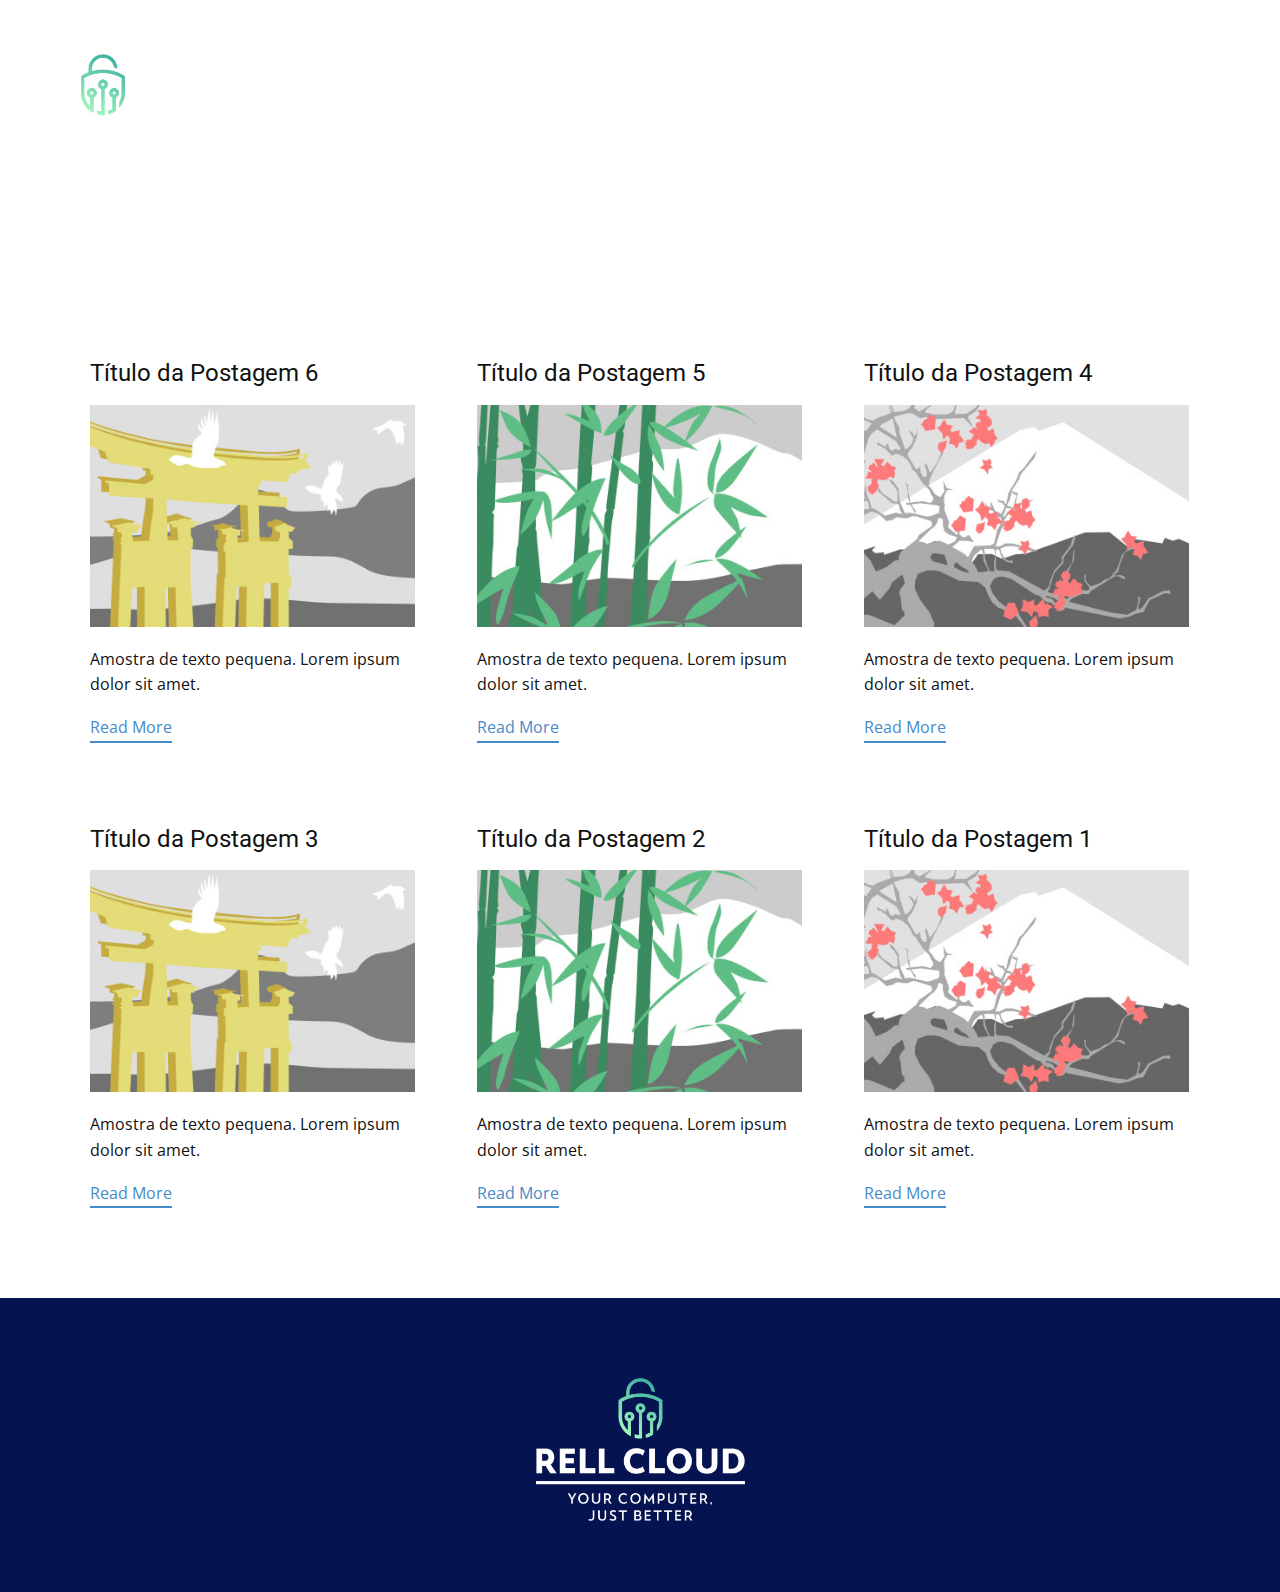
<file: blog/blog.html>
<html style="font-size: 16px;" lang="pt"><head>
    <meta name="viewport" content="width=device-width, initial-scale=1.0">
    <meta charset="utf-8">
    <meta name="keywords" content="">
    <meta name="description" content="">
    <title>Blog Template</title>
    <link rel="stylesheet" href="../nicepage.css" media="screen">
<link rel="stylesheet" href="../Blog-Template.css" media="screen">
    <script class="u-script" type="text/javascript" src="../jquery.js" "="" defer=""></script>
    <script class="u-script" type="text/javascript" src="../nicepage.js" "="" defer=""></script>
    <meta name="generator" content="Nicepage 4.17.10, nicepage.com">
    <link id="u-theme-google-font" rel="stylesheet" href="https://fonts.googleapis.com/css?family=Roboto:100,100i,300,300i,400,400i,500,500i,700,700i,900,900i|Open+Sans:300,300i,400,400i,500,500i,600,600i,700,700i,800,800i">
    
    
    <script type="application/ld+json">{
		"@context": "http://schema.org",
		"@type": "Organization",
		"name": "RellCloud",
		"logo": "images/simple-logo-template-for-a-security-systems-company-453-el111.png"
}</script>
    <meta name="theme-color" content="#478ac9">
  </head>
  <body class="u-body u-xl-mode" data-lang="pt"><header class="u-clearfix u-header u-header" id="sec-b55a"><div class="u-clearfix u-sheet u-sheet-1">
        <a href="../RellCloud.html" data-page-id="83393785" class="u-image u-logo u-image-1" data-image-width="4000" data-image-height="4000" title="RellCloud">
          <img src="../images/simple-logo-template-for-a-security-systems-company-453-el111.png" class="u-logo-image u-logo-image-1">
        </a>
      </div></header>
    <section class="u-clearfix u-section-1" id="sec-5827">
      <div class="u-clearfix u-sheet u-valign-middle u-sheet-1"><!--blog--><!--blog_options_json--><!--{"type":"Recent","source":"","tags":"","count":""}--><!--/blog_options_json-->
        <div class="u-blog u-expanded-width u-repeater u-repeater-1"><!--blog_post-->
          <div class="u-blog-post u-container-style u-repeater-item u-white u-repeater-item-1">
            <div class="u-container-layout u-similar-container u-valign-top u-container-layout-1"><!--blog_post_header-->
              <h4 class="u-blog-control u-text u-text-1">
                <a class="u-post-header-link" href="../blog/post-5.html">Título da Postagem 6</a>
              </h4><!--/blog_post_header--><!--blog_post_image-->
              <a class="u-post-header-link" href="../blog/post-5.html"><img alt="" class="u-blog-control u-expanded-width u-image u-image-default u-image-1" src="../images/8ad73f3c.jpeg"></a><!--/blog_post_image--><!--blog_post_content-->
              <div class="u-blog-control u-post-content u-text u-text-2 fr-view">Amostra de texto pequena. Lorem ipsum dolor sit amet.</div><!--/blog_post_content--><!--blog_post_readmore-->
              <a href="../blog/post-5.html" class="u-blog-control u-border-2 u-border-palette-1-base u-btn u-btn-rectangle u-button-style u-none u-btn-1"><!--blog_post_readmore_content--><!--options_json--><!--{"content":"Read More","defaultValue":"Ler Mais"}--><!--/options_json-->Read More<!--/blog_post_readmore_content--></a><!--/blog_post_readmore-->
            </div>
          </div><div class="u-blog-post u-container-style u-repeater-item u-video-cover u-white">
            <div class="u-container-layout u-similar-container u-valign-top u-container-layout-2"><!--blog_post_header-->
              <h4 class="u-blog-control u-text u-text-3">
                <a class="u-post-header-link" href="../blog/post-4.html">Título da Postagem 5</a>
              </h4><!--/blog_post_header--><!--blog_post_image-->
              <a class="u-post-header-link" href="../blog/post-4.html"><img alt="" class="u-blog-control u-expanded-width u-image u-image-default u-image-2" src="../images/68f64b9d.jpeg"></a><!--/blog_post_image--><!--blog_post_content-->
              <div class="u-blog-control u-post-content u-text u-text-4 fr-view">Amostra de texto pequena. Lorem ipsum dolor sit amet.</div><!--/blog_post_content--><!--blog_post_readmore-->
              <a href="../blog/post-4.html" class="u-blog-control u-border-2 u-border-palette-1-base u-btn u-btn-rectangle u-button-style u-none u-btn-2"><!--blog_post_readmore_content--><!--options_json--><!--{"content":"Read More","defaultValue":"Ler Mais"}--><!--/options_json-->Read More<!--/blog_post_readmore_content--></a><!--/blog_post_readmore-->
            </div>
          </div><div class="u-blog-post u-container-style u-repeater-item u-video-cover u-white">
            <div class="u-container-layout u-similar-container u-valign-top u-container-layout-3"><!--blog_post_header-->
              <h4 class="u-blog-control u-text u-text-5">
                <a class="u-post-header-link" href="../blog/post-3.html">Título da Postagem 4</a>
              </h4><!--/blog_post_header--><!--blog_post_image-->
              <a class="u-post-header-link" href="../blog/post-3.html"><img alt="" class="u-blog-control u-expanded-width u-image u-image-default u-image-3" src="../images/0fd3416c.jpeg"></a><!--/blog_post_image--><!--blog_post_content-->
              <div class="u-blog-control u-post-content u-text u-text-6 fr-view">Amostra de texto pequena. Lorem ipsum dolor sit amet.</div><!--/blog_post_content--><!--blog_post_readmore-->
              <a href="../blog/post-3.html" class="u-blog-control u-border-2 u-border-palette-1-base u-btn u-btn-rectangle u-button-style u-none u-btn-3"><!--blog_post_readmore_content--><!--options_json--><!--{"content":"Read More","defaultValue":"Ler Mais"}--><!--/options_json-->Read More<!--/blog_post_readmore_content--></a><!--/blog_post_readmore-->
            </div>
          </div><div class="u-blog-post u-container-style u-repeater-item u-white u-repeater-item-1">
            <div class="u-container-layout u-similar-container u-valign-top u-container-layout-1"><!--blog_post_header-->
              <h4 class="u-blog-control u-text u-text-1">
                <a class="u-post-header-link" href="../blog/post-2.html">Título da Postagem 3</a>
              </h4><!--/blog_post_header--><!--blog_post_image-->
              <a class="u-post-header-link" href="../blog/post-2.html"><img alt="" class="u-blog-control u-expanded-width u-image u-image-default u-image-1" src="../images/8ad73f3c.jpeg"></a><!--/blog_post_image--><!--blog_post_content-->
              <div class="u-blog-control u-post-content u-text u-text-2 fr-view">Amostra de texto pequena. Lorem ipsum dolor sit amet.</div><!--/blog_post_content--><!--blog_post_readmore-->
              <a href="../blog/post-2.html" class="u-blog-control u-border-2 u-border-palette-1-base u-btn u-btn-rectangle u-button-style u-none u-btn-1"><!--blog_post_readmore_content--><!--options_json--><!--{"content":"Read More","defaultValue":"Ler Mais"}--><!--/options_json-->Read More<!--/blog_post_readmore_content--></a><!--/blog_post_readmore-->
            </div>
          </div><div class="u-blog-post u-container-style u-repeater-item u-video-cover u-white">
            <div class="u-container-layout u-similar-container u-valign-top u-container-layout-2"><!--blog_post_header-->
              <h4 class="u-blog-control u-text u-text-3">
                <a class="u-post-header-link" href="../blog/post-1.html">Título da Postagem 2</a>
              </h4><!--/blog_post_header--><!--blog_post_image-->
              <a class="u-post-header-link" href="../blog/post-1.html"><img alt="" class="u-blog-control u-expanded-width u-image u-image-default u-image-2" src="../images/68f64b9d.jpeg"></a><!--/blog_post_image--><!--blog_post_content-->
              <div class="u-blog-control u-post-content u-text u-text-4 fr-view">Amostra de texto pequena. Lorem ipsum dolor sit amet.</div><!--/blog_post_content--><!--blog_post_readmore-->
              <a href="../blog/post-1.html" class="u-blog-control u-border-2 u-border-palette-1-base u-btn u-btn-rectangle u-button-style u-none u-btn-2"><!--blog_post_readmore_content--><!--options_json--><!--{"content":"Read More","defaultValue":"Ler Mais"}--><!--/options_json-->Read More<!--/blog_post_readmore_content--></a><!--/blog_post_readmore-->
            </div>
          </div><div class="u-blog-post u-container-style u-repeater-item u-video-cover u-white">
            <div class="u-container-layout u-similar-container u-valign-top u-container-layout-3"><!--blog_post_header-->
              <h4 class="u-blog-control u-text u-text-5">
                <a class="u-post-header-link" href="../blog/post.html">Título da Postagem 1</a>
              </h4><!--/blog_post_header--><!--blog_post_image-->
              <a class="u-post-header-link" href="../blog/post.html"><img alt="" class="u-blog-control u-expanded-width u-image u-image-default u-image-3" src="../images/0fd3416c.jpeg"></a><!--/blog_post_image--><!--blog_post_content-->
              <div class="u-blog-control u-post-content u-text u-text-6 fr-view">Amostra de texto pequena. Lorem ipsum dolor sit amet.</div><!--/blog_post_content--><!--blog_post_readmore-->
              <a href="../blog/post.html" class="u-blog-control u-border-2 u-border-palette-1-base u-btn u-btn-rectangle u-button-style u-none u-btn-3"><!--blog_post_readmore_content--><!--options_json--><!--{"content":"Read More","defaultValue":"Ler Mais"}--><!--/options_json-->Read More<!--/blog_post_readmore_content--></a><!--/blog_post_readmore-->
            </div>
          </div><!--/blog_post--><!--blog_post-->
          <!--/blog_post--><!--blog_post-->
          <!--/blog_post-->
        </div><!--/blog-->
      </div>
    </section>
    
    
    <footer class="u-clearfix u-custom-color-3 u-footer" id="sec-8838"><div class="u-clearfix u-sheet u-sheet-1">
        <a href="https://nicepage.com" class="u-image u-logo u-image-1" data-image-width="4000" data-image-height="4000">
          <img src="../images/simple-logo-template-for-a-security-systems-company-453-el11.png" class="u-logo-image u-logo-image-1">
        </a>
      </div></footer>
  
</body></html>
</file>
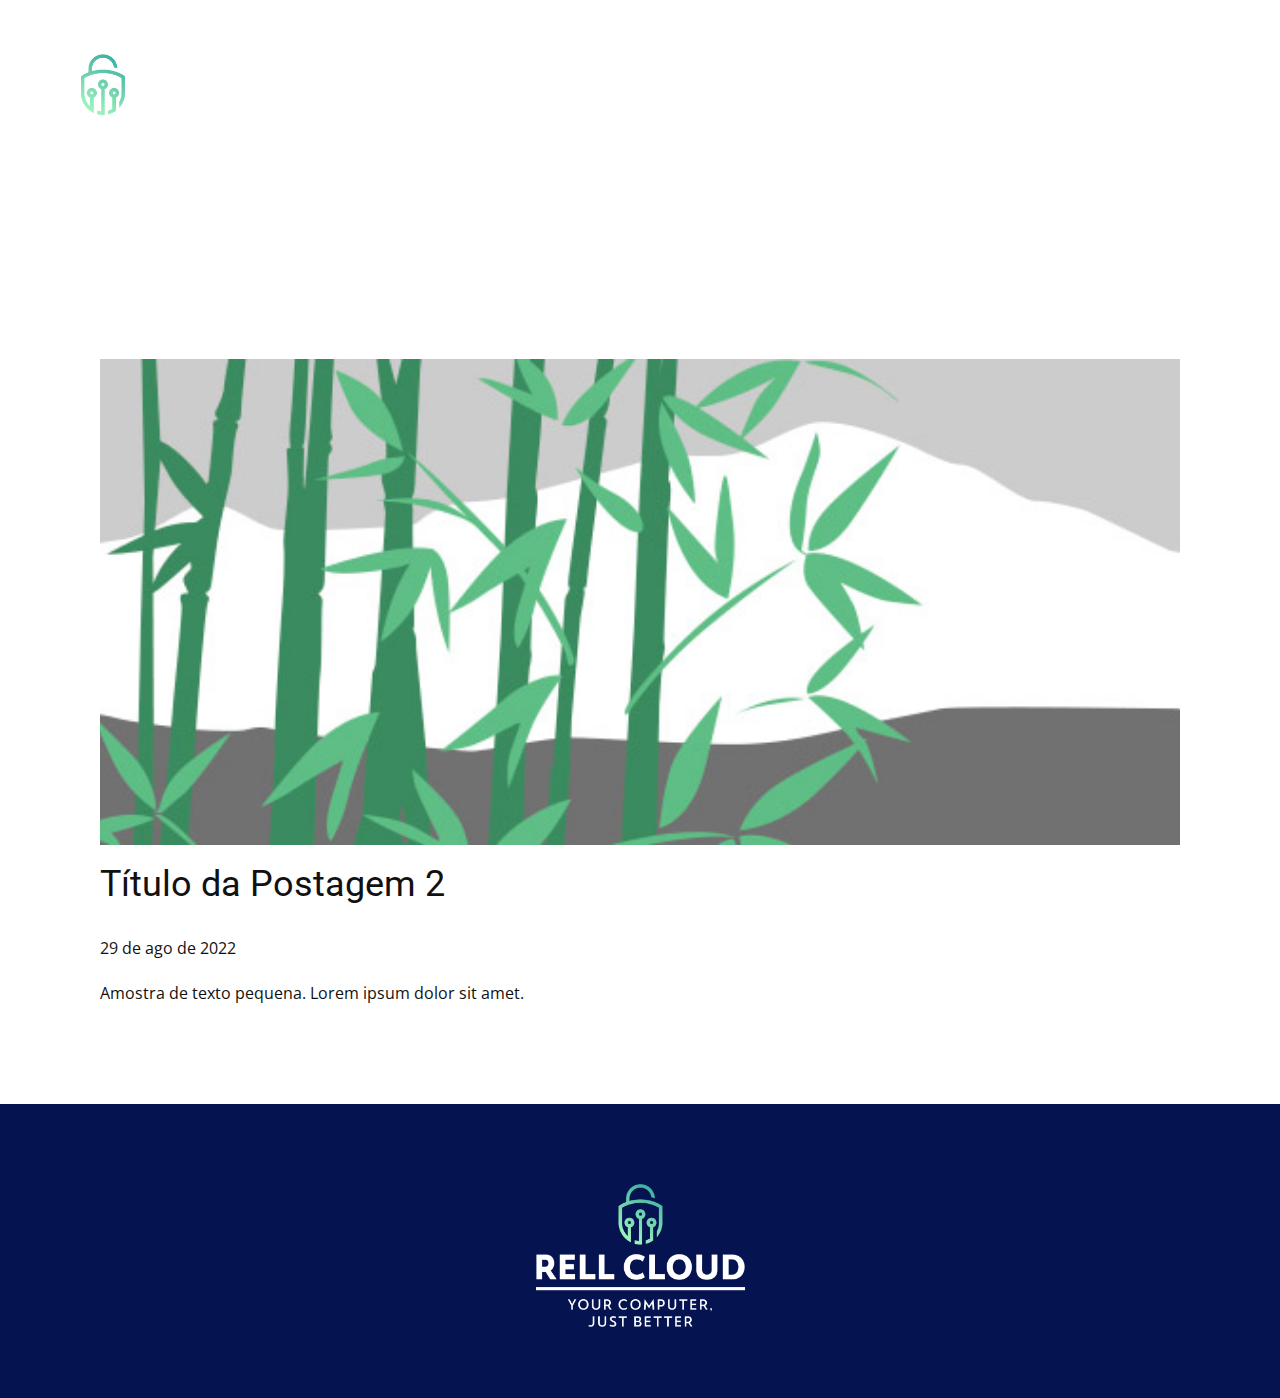
<file: blog/post-1.html>
<!doctype html>
<html style="font-size: 16px;" lang="pt"><head>
    <meta name="viewport" content="width=device-width, initial-scale=1.0">
    <meta charset="utf-8">
    <meta name="keywords" content="Título da Postagem 1">
    <meta name="description" content="">
    <title>Título da Postagem 2</title>
    <link rel="stylesheet" href="../nicepage.css" media="screen">
<link rel="stylesheet" href="../Post-Template.css" media="screen">
    <script class="u-script" type="text/javascript" src="../jquery.js" "="" defer=""></script>
    <script class="u-script" type="text/javascript" src="../nicepage.js" "="" defer=""></script>
    <meta name="generator" content="Nicepage 4.17.10, nicepage.com">
    <link id="u-theme-google-font" rel="stylesheet" href="https://fonts.googleapis.com/css?family=Roboto:100,100i,300,300i,400,400i,500,500i,700,700i,900,900i|Open+Sans:300,300i,400,400i,500,500i,600,600i,700,700i,800,800i">
    
    
    <script type="application/ld+json">{
		"@context": "http://schema.org",
		"@type": "Organization",
		"name": "RellCloud",
		"logo": "images/simple-logo-template-for-a-security-systems-company-453-el111.png"
}</script>
    <meta name="theme-color" content="#478ac9">
  </head>
  <body class="u-body u-xl-mode" data-lang="pt"><header class="u-clearfix u-header u-header" id="sec-b55a"><div class="u-clearfix u-sheet u-sheet-1">
        <a href="../RellCloud.html" data-page-id="83393785" class="u-image u-logo u-image-1" data-image-width="4000" data-image-height="4000" title="RellCloud">
          <img src="../images/simple-logo-template-for-a-security-systems-company-453-el111.png" class="u-logo-image u-logo-image-1">
        </a>
      </div></header>
    <section class="u-align-center u-clearfix u-section-1" id="sec-0a93">
      <div class="u-clearfix u-sheet u-valign-middle-md u-valign-middle-sm u-valign-middle-xs u-sheet-1"><!--post_details--><!--post_details_options_json--><!--{"source":""}--><!--/post_details_options_json--><!--blog_post-->
        <div class="u-container-style u-expanded-width u-post-details u-post-details-1">
          <div class="u-container-layout u-valign-middle u-container-layout-1"><!--blog_post_image-->
            <img alt="" class="u-blog-control u-expanded-width u-image u-image-default u-image-1" src="../images/68f64b9d.jpeg"><!--/blog_post_image--><!--blog_post_header-->
            <h2 class="u-blog-control u-text u-text-1">Título da Postagem 2</h2><!--/blog_post_header--><!--blog_post_metadata-->
            <div class="u-blog-control u-metadata u-metadata-1"><!--blog_post_metadata_date-->
              <span class="u-meta-date u-meta-icon">29 de ago de 2022</span><!--/blog_post_metadata_date--><!--blog_post_metadata_category-->
              <!--/blog_post_metadata_category--><!--blog_post_metadata_comments-->
              <!--/blog_post_metadata_comments-->
            </div><!--/blog_post_metadata--><!--blog_post_content-->
            <div class="u-align-justify u-blog-control u-post-content u-text u-text-2 fr-view">
  Amostra de texto pequena. Lorem ipsum dolor sit amet.
  </div><!--/blog_post_content-->
          </div>
        </div><!--/blog_post--><!--/post_details-->
      </div>
    </section>
    
    
    <footer class="u-clearfix u-custom-color-3 u-footer" id="sec-8838"><div class="u-clearfix u-sheet u-sheet-1">
        <a href="https://nicepage.com" class="u-image u-logo u-image-1" data-image-width="4000" data-image-height="4000">
          <img src="../images/simple-logo-template-for-a-security-systems-company-453-el11.png" class="u-logo-image u-logo-image-1">
        </a>
      </div></footer>
  
</body></html>
</file>
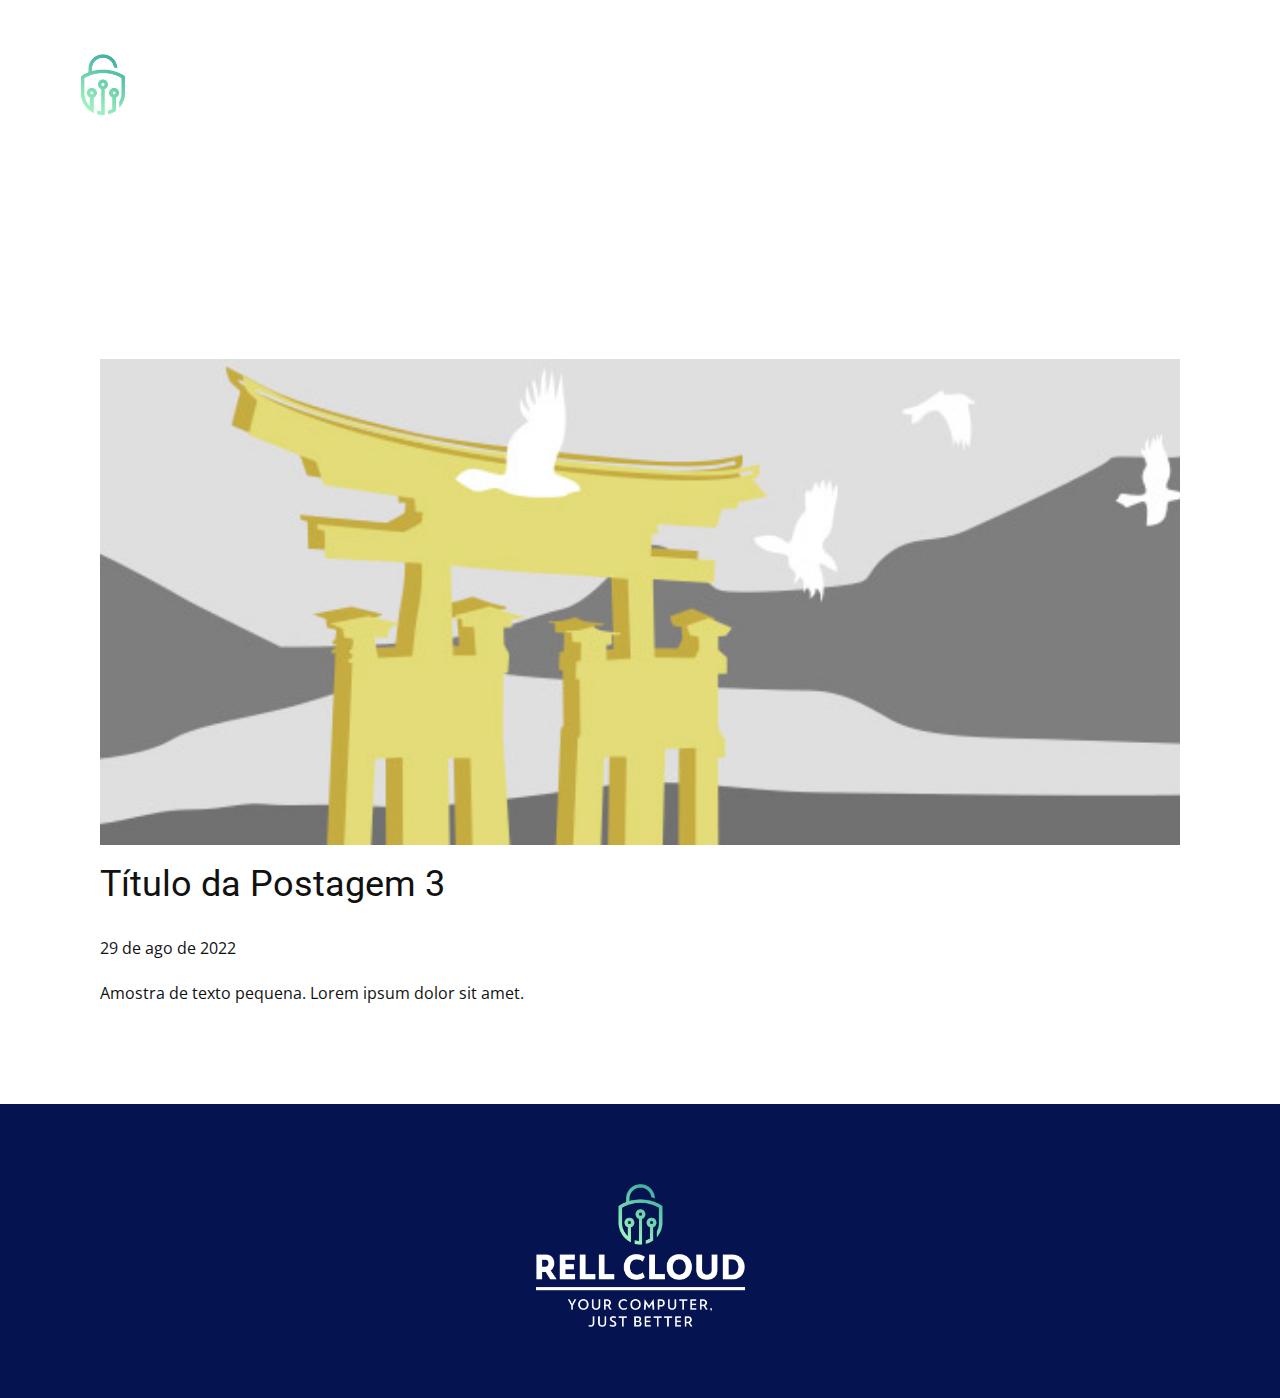
<file: blog/post-2.html>
<!doctype html>
<html style="font-size: 16px;" lang="pt"><head>
    <meta name="viewport" content="width=device-width, initial-scale=1.0">
    <meta charset="utf-8">
    <meta name="keywords" content="Título da Postagem 1">
    <meta name="description" content="">
    <title>Título da Postagem 3</title>
    <link rel="stylesheet" href="../nicepage.css" media="screen">
<link rel="stylesheet" href="../Post-Template.css" media="screen">
    <script class="u-script" type="text/javascript" src="../jquery.js" "="" defer=""></script>
    <script class="u-script" type="text/javascript" src="../nicepage.js" "="" defer=""></script>
    <meta name="generator" content="Nicepage 4.17.10, nicepage.com">
    <link id="u-theme-google-font" rel="stylesheet" href="https://fonts.googleapis.com/css?family=Roboto:100,100i,300,300i,400,400i,500,500i,700,700i,900,900i|Open+Sans:300,300i,400,400i,500,500i,600,600i,700,700i,800,800i">
    
    
    <script type="application/ld+json">{
		"@context": "http://schema.org",
		"@type": "Organization",
		"name": "RellCloud",
		"logo": "images/simple-logo-template-for-a-security-systems-company-453-el111.png"
}</script>
    <meta name="theme-color" content="#478ac9">
  </head>
  <body class="u-body u-xl-mode" data-lang="pt"><header class="u-clearfix u-header u-header" id="sec-b55a"><div class="u-clearfix u-sheet u-sheet-1">
        <a href="../RellCloud.html" data-page-id="83393785" class="u-image u-logo u-image-1" data-image-width="4000" data-image-height="4000" title="RellCloud">
          <img src="../images/simple-logo-template-for-a-security-systems-company-453-el111.png" class="u-logo-image u-logo-image-1">
        </a>
      </div></header>
    <section class="u-align-center u-clearfix u-section-1" id="sec-0a93">
      <div class="u-clearfix u-sheet u-valign-middle-md u-valign-middle-sm u-valign-middle-xs u-sheet-1"><!--post_details--><!--post_details_options_json--><!--{"source":""}--><!--/post_details_options_json--><!--blog_post-->
        <div class="u-container-style u-expanded-width u-post-details u-post-details-1">
          <div class="u-container-layout u-valign-middle u-container-layout-1"><!--blog_post_image-->
            <img alt="" class="u-blog-control u-expanded-width u-image u-image-default u-image-1" src="../images/8ad73f3c.jpeg"><!--/blog_post_image--><!--blog_post_header-->
            <h2 class="u-blog-control u-text u-text-1">Título da Postagem 3</h2><!--/blog_post_header--><!--blog_post_metadata-->
            <div class="u-blog-control u-metadata u-metadata-1"><!--blog_post_metadata_date-->
              <span class="u-meta-date u-meta-icon">29 de ago de 2022</span><!--/blog_post_metadata_date--><!--blog_post_metadata_category-->
              <!--/blog_post_metadata_category--><!--blog_post_metadata_comments-->
              <!--/blog_post_metadata_comments-->
            </div><!--/blog_post_metadata--><!--blog_post_content-->
            <div class="u-align-justify u-blog-control u-post-content u-text u-text-2 fr-view">
  Amostra de texto pequena. Lorem ipsum dolor sit amet.
  </div><!--/blog_post_content-->
          </div>
        </div><!--/blog_post--><!--/post_details-->
      </div>
    </section>
    
    
    <footer class="u-clearfix u-custom-color-3 u-footer" id="sec-8838"><div class="u-clearfix u-sheet u-sheet-1">
        <a href="https://nicepage.com" class="u-image u-logo u-image-1" data-image-width="4000" data-image-height="4000">
          <img src="../images/simple-logo-template-for-a-security-systems-company-453-el11.png" class="u-logo-image u-logo-image-1">
        </a>
      </div></footer>
  
</body></html>
</file>
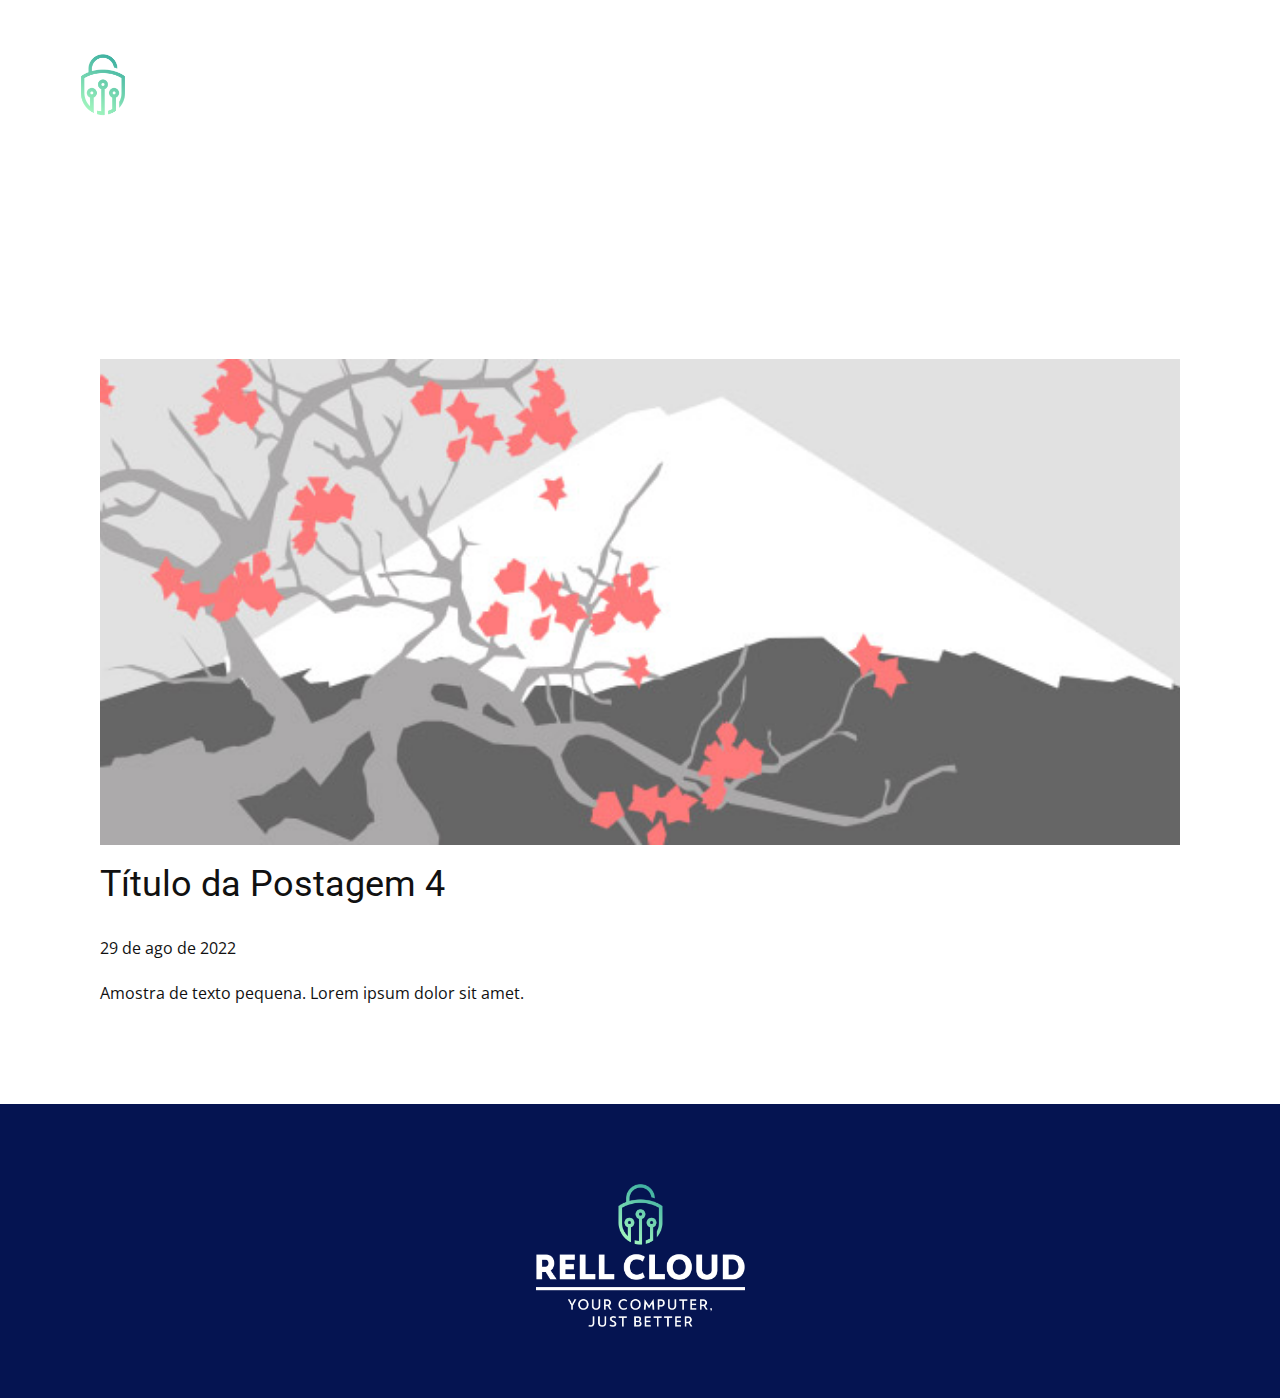
<file: blog/post-3.html>
<!doctype html>
<html style="font-size: 16px;" lang="pt"><head>
    <meta name="viewport" content="width=device-width, initial-scale=1.0">
    <meta charset="utf-8">
    <meta name="keywords" content="Título da Postagem 1">
    <meta name="description" content="">
    <title>Título da Postagem 4</title>
    <link rel="stylesheet" href="../nicepage.css" media="screen">
<link rel="stylesheet" href="../Post-Template.css" media="screen">
    <script class="u-script" type="text/javascript" src="../jquery.js" "="" defer=""></script>
    <script class="u-script" type="text/javascript" src="../nicepage.js" "="" defer=""></script>
    <meta name="generator" content="Nicepage 4.17.10, nicepage.com">
    <link id="u-theme-google-font" rel="stylesheet" href="https://fonts.googleapis.com/css?family=Roboto:100,100i,300,300i,400,400i,500,500i,700,700i,900,900i|Open+Sans:300,300i,400,400i,500,500i,600,600i,700,700i,800,800i">
    
    
    <script type="application/ld+json">{
		"@context": "http://schema.org",
		"@type": "Organization",
		"name": "RellCloud",
		"logo": "images/simple-logo-template-for-a-security-systems-company-453-el111.png"
}</script>
    <meta name="theme-color" content="#478ac9">
  </head>
  <body class="u-body u-xl-mode" data-lang="pt"><header class="u-clearfix u-header u-header" id="sec-b55a"><div class="u-clearfix u-sheet u-sheet-1">
        <a href="../RellCloud.html" data-page-id="83393785" class="u-image u-logo u-image-1" data-image-width="4000" data-image-height="4000" title="RellCloud">
          <img src="../images/simple-logo-template-for-a-security-systems-company-453-el111.png" class="u-logo-image u-logo-image-1">
        </a>
      </div></header>
    <section class="u-align-center u-clearfix u-section-1" id="sec-0a93">
      <div class="u-clearfix u-sheet u-valign-middle-md u-valign-middle-sm u-valign-middle-xs u-sheet-1"><!--post_details--><!--post_details_options_json--><!--{"source":""}--><!--/post_details_options_json--><!--blog_post-->
        <div class="u-container-style u-expanded-width u-post-details u-post-details-1">
          <div class="u-container-layout u-valign-middle u-container-layout-1"><!--blog_post_image-->
            <img alt="" class="u-blog-control u-expanded-width u-image u-image-default u-image-1" src="../images/0fd3416c.jpeg"><!--/blog_post_image--><!--blog_post_header-->
            <h2 class="u-blog-control u-text u-text-1">Título da Postagem 4</h2><!--/blog_post_header--><!--blog_post_metadata-->
            <div class="u-blog-control u-metadata u-metadata-1"><!--blog_post_metadata_date-->
              <span class="u-meta-date u-meta-icon">29 de ago de 2022</span><!--/blog_post_metadata_date--><!--blog_post_metadata_category-->
              <!--/blog_post_metadata_category--><!--blog_post_metadata_comments-->
              <!--/blog_post_metadata_comments-->
            </div><!--/blog_post_metadata--><!--blog_post_content-->
            <div class="u-align-justify u-blog-control u-post-content u-text u-text-2 fr-view">
  Amostra de texto pequena. Lorem ipsum dolor sit amet.
  </div><!--/blog_post_content-->
          </div>
        </div><!--/blog_post--><!--/post_details-->
      </div>
    </section>
    
    
    <footer class="u-clearfix u-custom-color-3 u-footer" id="sec-8838"><div class="u-clearfix u-sheet u-sheet-1">
        <a href="https://nicepage.com" class="u-image u-logo u-image-1" data-image-width="4000" data-image-height="4000">
          <img src="../images/simple-logo-template-for-a-security-systems-company-453-el11.png" class="u-logo-image u-logo-image-1">
        </a>
      </div></footer>
  
</body></html>
</file>
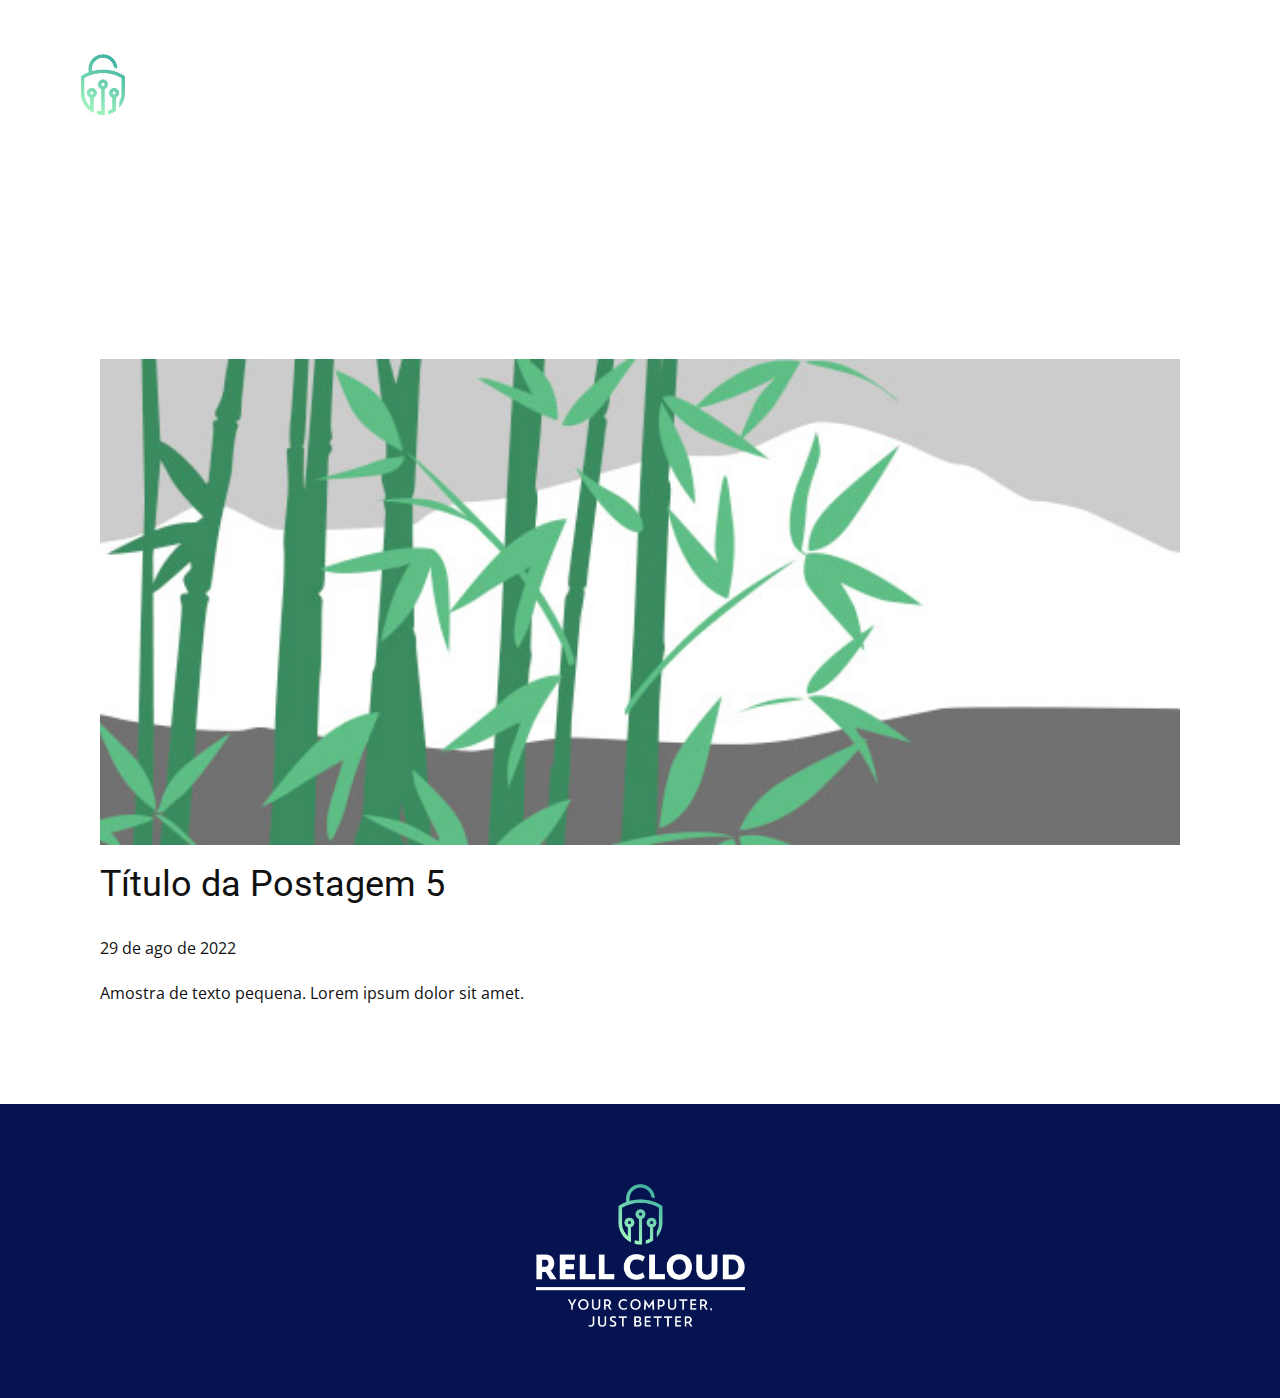
<file: blog/post-4.html>
<!doctype html>
<html style="font-size: 16px;" lang="pt"><head>
    <meta name="viewport" content="width=device-width, initial-scale=1.0">
    <meta charset="utf-8">
    <meta name="keywords" content="Título da Postagem 1">
    <meta name="description" content="">
    <title>Título da Postagem 5</title>
    <link rel="stylesheet" href="../nicepage.css" media="screen">
<link rel="stylesheet" href="../Post-Template.css" media="screen">
    <script class="u-script" type="text/javascript" src="../jquery.js" "="" defer=""></script>
    <script class="u-script" type="text/javascript" src="../nicepage.js" "="" defer=""></script>
    <meta name="generator" content="Nicepage 4.17.10, nicepage.com">
    <link id="u-theme-google-font" rel="stylesheet" href="https://fonts.googleapis.com/css?family=Roboto:100,100i,300,300i,400,400i,500,500i,700,700i,900,900i|Open+Sans:300,300i,400,400i,500,500i,600,600i,700,700i,800,800i">
    
    
    <script type="application/ld+json">{
		"@context": "http://schema.org",
		"@type": "Organization",
		"name": "RellCloud",
		"logo": "images/simple-logo-template-for-a-security-systems-company-453-el111.png"
}</script>
    <meta name="theme-color" content="#478ac9">
  </head>
  <body class="u-body u-xl-mode" data-lang="pt"><header class="u-clearfix u-header u-header" id="sec-b55a"><div class="u-clearfix u-sheet u-sheet-1">
        <a href="../RellCloud.html" data-page-id="83393785" class="u-image u-logo u-image-1" data-image-width="4000" data-image-height="4000" title="RellCloud">
          <img src="../images/simple-logo-template-for-a-security-systems-company-453-el111.png" class="u-logo-image u-logo-image-1">
        </a>
      </div></header>
    <section class="u-align-center u-clearfix u-section-1" id="sec-0a93">
      <div class="u-clearfix u-sheet u-valign-middle-md u-valign-middle-sm u-valign-middle-xs u-sheet-1"><!--post_details--><!--post_details_options_json--><!--{"source":""}--><!--/post_details_options_json--><!--blog_post-->
        <div class="u-container-style u-expanded-width u-post-details u-post-details-1">
          <div class="u-container-layout u-valign-middle u-container-layout-1"><!--blog_post_image-->
            <img alt="" class="u-blog-control u-expanded-width u-image u-image-default u-image-1" src="../images/68f64b9d.jpeg"><!--/blog_post_image--><!--blog_post_header-->
            <h2 class="u-blog-control u-text u-text-1">Título da Postagem 5</h2><!--/blog_post_header--><!--blog_post_metadata-->
            <div class="u-blog-control u-metadata u-metadata-1"><!--blog_post_metadata_date-->
              <span class="u-meta-date u-meta-icon">29 de ago de 2022</span><!--/blog_post_metadata_date--><!--blog_post_metadata_category-->
              <!--/blog_post_metadata_category--><!--blog_post_metadata_comments-->
              <!--/blog_post_metadata_comments-->
            </div><!--/blog_post_metadata--><!--blog_post_content-->
            <div class="u-align-justify u-blog-control u-post-content u-text u-text-2 fr-view">
  Amostra de texto pequena. Lorem ipsum dolor sit amet.
  </div><!--/blog_post_content-->
          </div>
        </div><!--/blog_post--><!--/post_details-->
      </div>
    </section>
    
    
    <footer class="u-clearfix u-custom-color-3 u-footer" id="sec-8838"><div class="u-clearfix u-sheet u-sheet-1">
        <a href="https://nicepage.com" class="u-image u-logo u-image-1" data-image-width="4000" data-image-height="4000">
          <img src="../images/simple-logo-template-for-a-security-systems-company-453-el11.png" class="u-logo-image u-logo-image-1">
        </a>
      </div></footer>
  
</body></html>
</file>
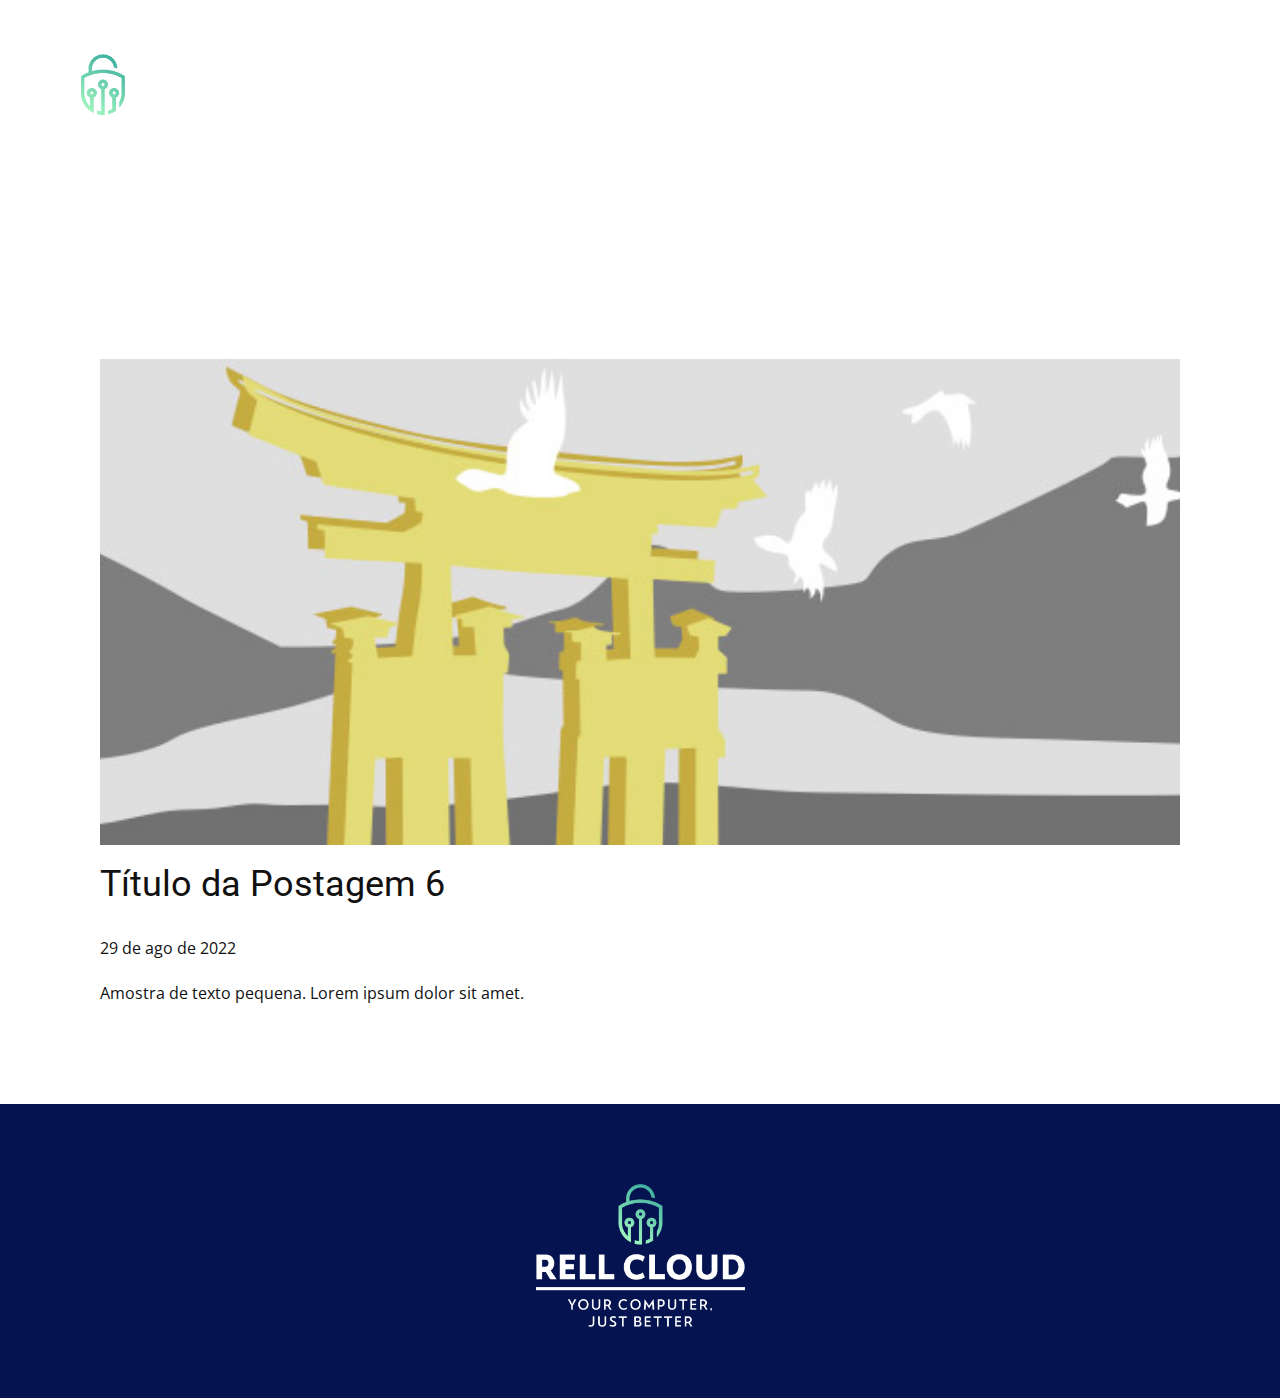
<file: blog/post-5.html>
<!doctype html>
<html style="font-size: 16px;" lang="pt"><head>
    <meta name="viewport" content="width=device-width, initial-scale=1.0">
    <meta charset="utf-8">
    <meta name="keywords" content="Título da Postagem 1">
    <meta name="description" content="">
    <title>Título da Postagem 6</title>
    <link rel="stylesheet" href="../nicepage.css" media="screen">
<link rel="stylesheet" href="../Post-Template.css" media="screen">
    <script class="u-script" type="text/javascript" src="../jquery.js" "="" defer=""></script>
    <script class="u-script" type="text/javascript" src="../nicepage.js" "="" defer=""></script>
    <meta name="generator" content="Nicepage 4.17.10, nicepage.com">
    <link id="u-theme-google-font" rel="stylesheet" href="https://fonts.googleapis.com/css?family=Roboto:100,100i,300,300i,400,400i,500,500i,700,700i,900,900i|Open+Sans:300,300i,400,400i,500,500i,600,600i,700,700i,800,800i">
    
    
    <script type="application/ld+json">{
		"@context": "http://schema.org",
		"@type": "Organization",
		"name": "RellCloud",
		"logo": "images/simple-logo-template-for-a-security-systems-company-453-el111.png"
}</script>
    <meta name="theme-color" content="#478ac9">
  </head>
  <body class="u-body u-xl-mode" data-lang="pt"><header class="u-clearfix u-header u-header" id="sec-b55a"><div class="u-clearfix u-sheet u-sheet-1">
        <a href="../RellCloud.html" data-page-id="83393785" class="u-image u-logo u-image-1" data-image-width="4000" data-image-height="4000" title="RellCloud">
          <img src="../images/simple-logo-template-for-a-security-systems-company-453-el111.png" class="u-logo-image u-logo-image-1">
        </a>
      </div></header>
    <section class="u-align-center u-clearfix u-section-1" id="sec-0a93">
      <div class="u-clearfix u-sheet u-valign-middle-md u-valign-middle-sm u-valign-middle-xs u-sheet-1"><!--post_details--><!--post_details_options_json--><!--{"source":""}--><!--/post_details_options_json--><!--blog_post-->
        <div class="u-container-style u-expanded-width u-post-details u-post-details-1">
          <div class="u-container-layout u-valign-middle u-container-layout-1"><!--blog_post_image-->
            <img alt="" class="u-blog-control u-expanded-width u-image u-image-default u-image-1" src="../images/8ad73f3c.jpeg"><!--/blog_post_image--><!--blog_post_header-->
            <h2 class="u-blog-control u-text u-text-1">Título da Postagem 6</h2><!--/blog_post_header--><!--blog_post_metadata-->
            <div class="u-blog-control u-metadata u-metadata-1"><!--blog_post_metadata_date-->
              <span class="u-meta-date u-meta-icon">29 de ago de 2022</span><!--/blog_post_metadata_date--><!--blog_post_metadata_category-->
              <!--/blog_post_metadata_category--><!--blog_post_metadata_comments-->
              <!--/blog_post_metadata_comments-->
            </div><!--/blog_post_metadata--><!--blog_post_content-->
            <div class="u-align-justify u-blog-control u-post-content u-text u-text-2 fr-view">
  Amostra de texto pequena. Lorem ipsum dolor sit amet.
  </div><!--/blog_post_content-->
          </div>
        </div><!--/blog_post--><!--/post_details-->
      </div>
    </section>
    
    
    <footer class="u-clearfix u-custom-color-3 u-footer" id="sec-8838"><div class="u-clearfix u-sheet u-sheet-1">
        <a href="https://nicepage.com" class="u-image u-logo u-image-1" data-image-width="4000" data-image-height="4000">
          <img src="../images/simple-logo-template-for-a-security-systems-company-453-el11.png" class="u-logo-image u-logo-image-1">
        </a>
      </div></footer>
  
</body></html>
</file>
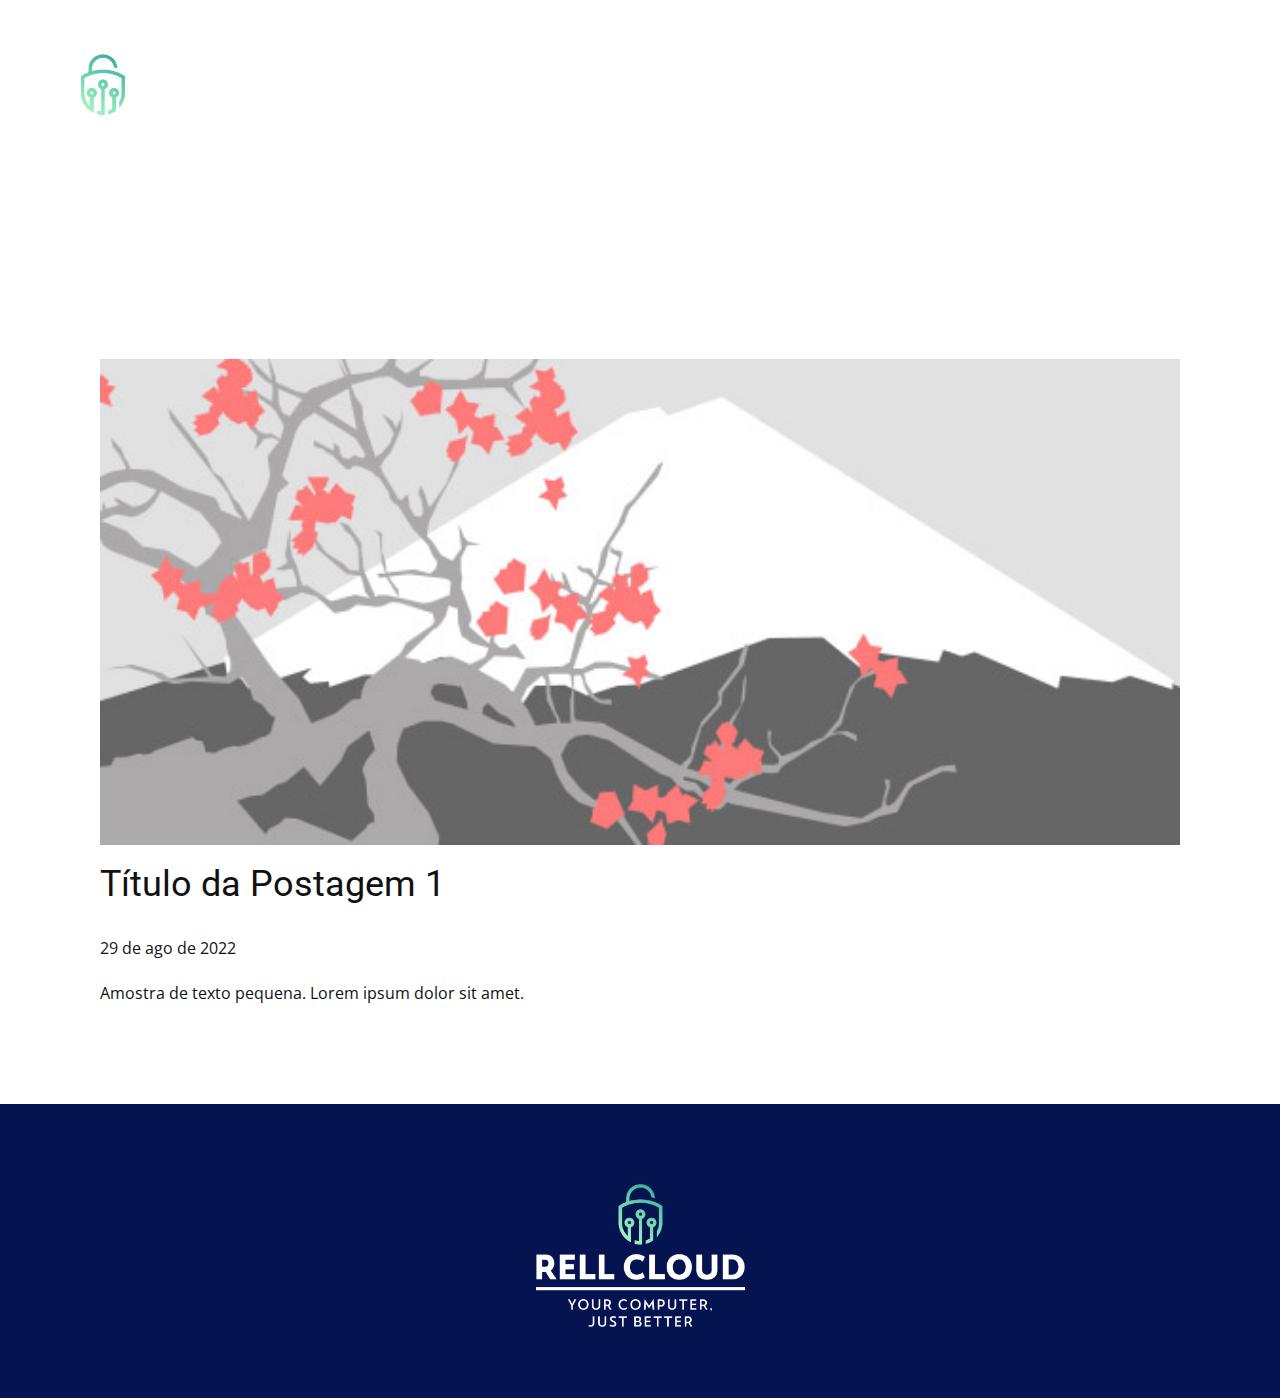
<file: blog/post.html>
<!doctype html>
<html style="font-size: 16px;" lang="pt"><head>
    <meta name="viewport" content="width=device-width, initial-scale=1.0">
    <meta charset="utf-8">
    <meta name="keywords" content="Título da Postagem 1">
    <meta name="description" content="">
    <title>Título da Postagem 1</title>
    <link rel="stylesheet" href="../nicepage.css" media="screen">
<link rel="stylesheet" href="../Post-Template.css" media="screen">
    <script class="u-script" type="text/javascript" src="../jquery.js" "="" defer=""></script>
    <script class="u-script" type="text/javascript" src="../nicepage.js" "="" defer=""></script>
    <meta name="generator" content="Nicepage 4.17.10, nicepage.com">
    <link id="u-theme-google-font" rel="stylesheet" href="https://fonts.googleapis.com/css?family=Roboto:100,100i,300,300i,400,400i,500,500i,700,700i,900,900i|Open+Sans:300,300i,400,400i,500,500i,600,600i,700,700i,800,800i">
    
    
    <script type="application/ld+json">{
		"@context": "http://schema.org",
		"@type": "Organization",
		"name": "RellCloud",
		"logo": "images/simple-logo-template-for-a-security-systems-company-453-el111.png"
}</script>
    <meta name="theme-color" content="#478ac9">
  </head>
  <body class="u-body u-xl-mode" data-lang="pt"><header class="u-clearfix u-header u-header" id="sec-b55a"><div class="u-clearfix u-sheet u-sheet-1">
        <a href="../RellCloud.html" data-page-id="83393785" class="u-image u-logo u-image-1" data-image-width="4000" data-image-height="4000" title="RellCloud">
          <img src="../images/simple-logo-template-for-a-security-systems-company-453-el111.png" class="u-logo-image u-logo-image-1">
        </a>
      </div></header>
    <section class="u-align-center u-clearfix u-section-1" id="sec-0a93">
      <div class="u-clearfix u-sheet u-valign-middle-md u-valign-middle-sm u-valign-middle-xs u-sheet-1"><!--post_details--><!--post_details_options_json--><!--{"source":""}--><!--/post_details_options_json--><!--blog_post-->
        <div class="u-container-style u-expanded-width u-post-details u-post-details-1">
          <div class="u-container-layout u-valign-middle u-container-layout-1"><!--blog_post_image-->
            <img alt="" class="u-blog-control u-expanded-width u-image u-image-default u-image-1" src="../images/0fd3416c.jpeg"><!--/blog_post_image--><!--blog_post_header-->
            <h2 class="u-blog-control u-text u-text-1">Título da Postagem 1</h2><!--/blog_post_header--><!--blog_post_metadata-->
            <div class="u-blog-control u-metadata u-metadata-1"><!--blog_post_metadata_date-->
              <span class="u-meta-date u-meta-icon">29 de ago de 2022</span><!--/blog_post_metadata_date--><!--blog_post_metadata_category-->
              <!--/blog_post_metadata_category--><!--blog_post_metadata_comments-->
              <!--/blog_post_metadata_comments-->
            </div><!--/blog_post_metadata--><!--blog_post_content-->
            <div class="u-align-justify u-blog-control u-post-content u-text u-text-2 fr-view">
  Amostra de texto pequena. Lorem ipsum dolor sit amet.
  </div><!--/blog_post_content-->
          </div>
        </div><!--/blog_post--><!--/post_details-->
      </div>
    </section>
    
    
    <footer class="u-clearfix u-custom-color-3 u-footer" id="sec-8838"><div class="u-clearfix u-sheet u-sheet-1">
        <a href="https://nicepage.com" class="u-image u-logo u-image-1" data-image-width="4000" data-image-height="4000">
          <img src="../images/simple-logo-template-for-a-security-systems-company-453-el11.png" class="u-logo-image u-logo-image-1">
        </a>
      </div></footer>
  
</body></html>
</file>
